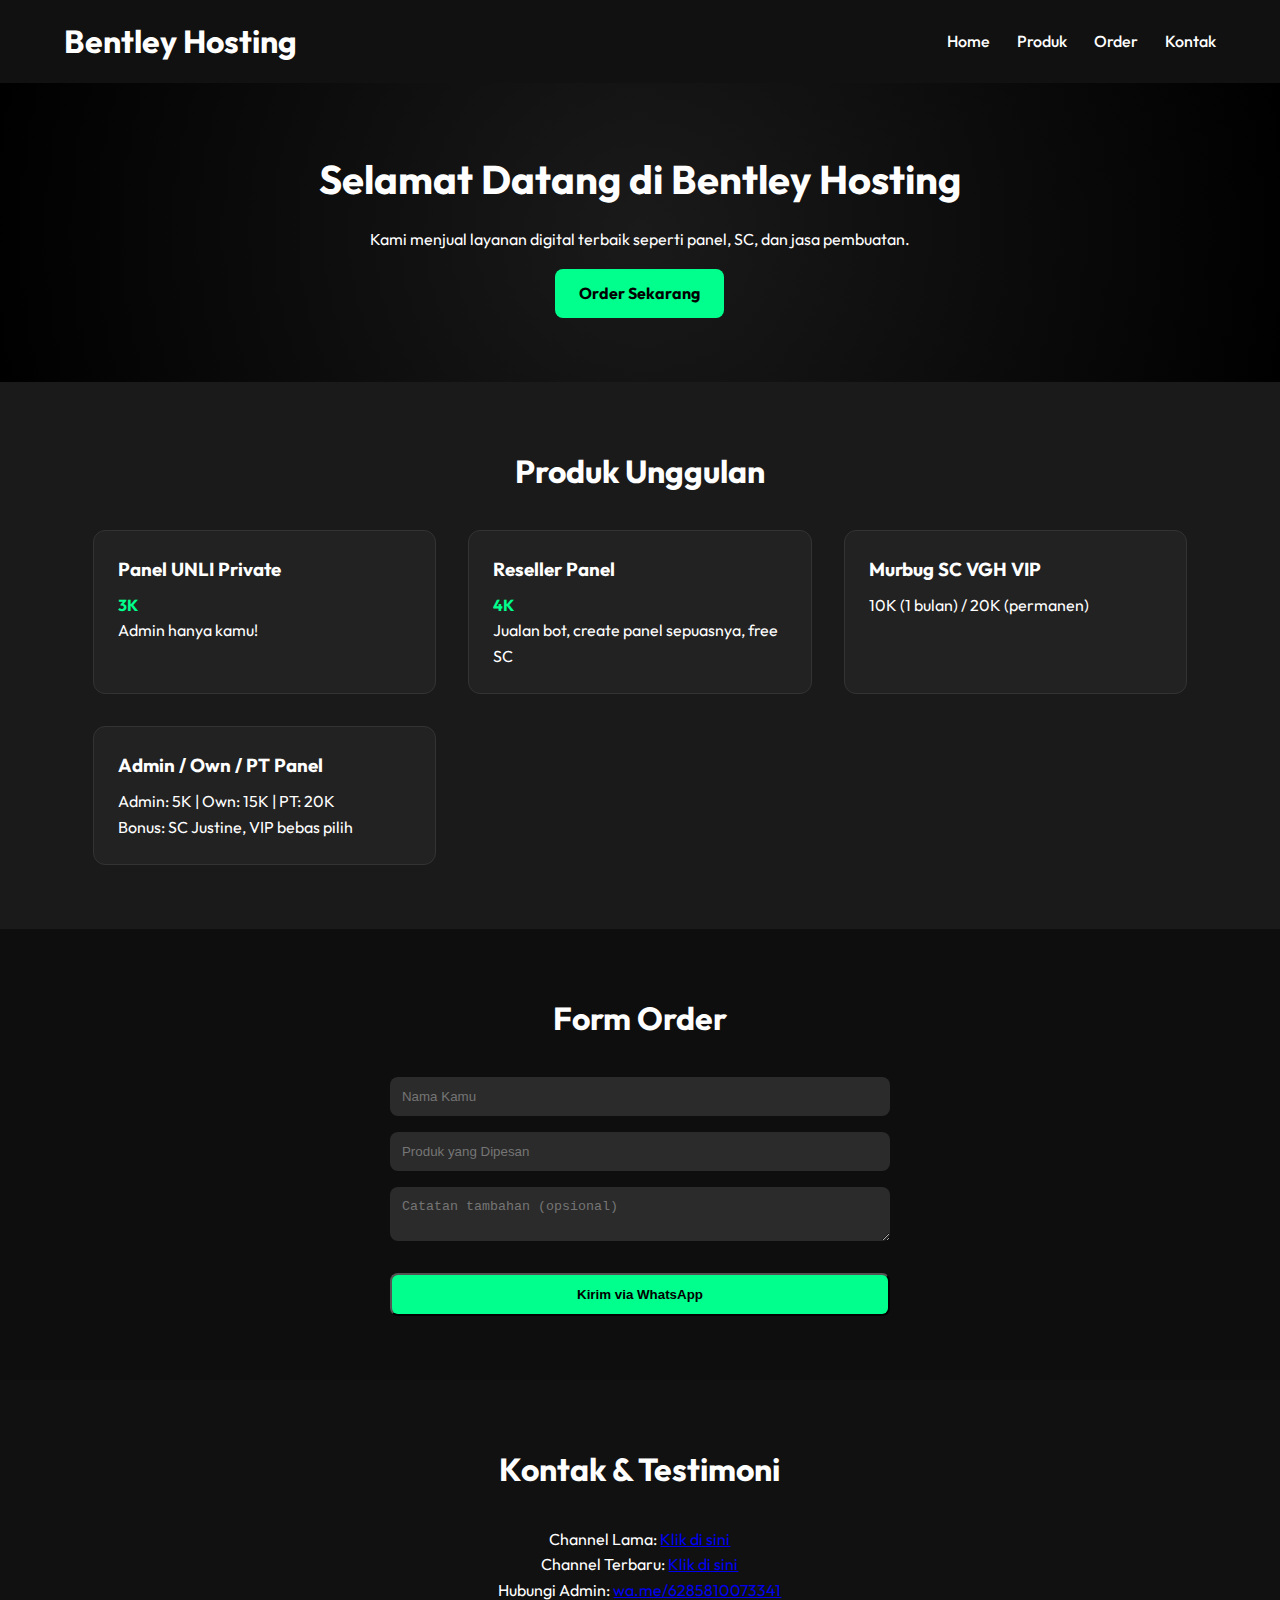
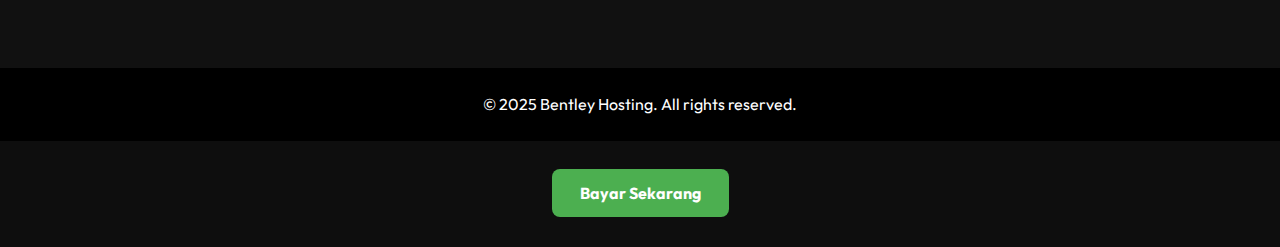
<file: index.html>
<!DOCTYPE html>
<html lang="id">
<head>
  <meta charset="UTF-8">
  <meta name="viewport" content="width=device-width, initial-scale=1.0">
  <title>Bentley Hosting</title>
  <link rel="stylesheet" href="style.css">
  <link rel="preconnect" href="https://fonts.googleapis.com">
  <link rel="stylesheet" href="https://fonts.googleapis.com/css2?family=Outfit:wght@300;500;700&display=swap">
</head>
<body>
  <header class="navbar">
    <div class="container">
      <h1 class="logo">Bentley Hosting</h1>
      <nav class="menu">
        <a href="#home">Home</a>
        <a href="#produk">Produk</a>
        <a href="#order">Order</a>
        <a href="#kontak">Kontak</a>
      </nav>
    </div>
  </header>

  <section class="hero" id="home">
    <div class="container">
      <h2>Selamat Datang di Bentley Hosting</h2>
      <p>Kami menjual layanan digital terbaik seperti panel, SC, dan jasa pembuatan.</p>
      <a href="#order" class="btn-primary">Order Sekarang</a>
    </div>
  </section>

  <section class="produk" id="produk">
    <div class="container">
      <h2 class="section-title">Produk Unggulan</h2>
      <div class="produk-grid">
        <div class="produk-card">
          <h3>Panel UNLI Private</h3>
          <p class="price">3K</p>
          <p>Admin hanya kamu!</p>
        </div>
        <div class="produk-card">
          <h3>Reseller Panel</h3>
          <p class="price">4K</p>
          <p>Jualan bot, create panel sepuasnya, free SC</p>
        </div>
        <div class="produk-card">
          <h3>Murbug SC VGH VIP</h3>
          <p>10K (1 bulan) / 20K (permanen)</p>
        </div>
        <div class="produk-card">
          <h3>Admin / Own / PT Panel</h3>
          <p>Admin: 5K | Own: 15K | PT: 20K</p>
          <p>Bonus: SC Justine, VIP bebas pilih</p>
        </div>
      </div>
    </div>
  </section>

  <section class="order" id="order">
    <div class="container">
      <h2 class="section-title">Form Order</h2>
      <form id="orderForm" class="order-form">
        <input type="text" id="name" placeholder="Nama Kamu" required>
        <input type="text" id="produk" placeholder="Produk yang Dipesan" required>
        <textarea id="catatan" placeholder="Catatan tambahan (opsional)"></textarea>
        <button type="submit" class="btn-primary">Kirim via WhatsApp</button>
      </form>
    </div>
  </section>

  <section class="kontak" id="kontak">
    <div class="container">
      <h2 class="section-title">Kontak & Testimoni</h2>
      <p>Channel Lama: <a href="https://whatsapp.com/channel/0029Vb8D0TlJf05eLJ62ko0x" target="_blank">Klik di sini</a></p>
      <p>Channel Terbaru: <a href="https://whatsapp.com/channel/0029VbA3TNO5kg78DhrcNB2z" target="_blank">Klik di sini</a></p>
      <p>Hubungi Admin: <a href="https://wa.me/6285810073341" target="_blank">wa.me/6285810073341</a></p>
    </div>
  </section>

  <footer class="footer">
    <p>&copy; 2025 Bentley Hosting. All rights reserved.</p>
  </footer>

  <script src="script.js"></script>
  <script>
    (function() {
      var tawk = document.createElement("script");
      tawk.src = 'https://embed.tawk.to/64a7f78594cf5d49dc62fa6b/1h4hnc77b';
      tawk.async = true;
      document.body.appendChild(tawk);
    })();
  </script>

<div style="text-align:center; margin: 40px 0;">
    <a href="payment.html" style="padding: 14px 28px; background: #4CAF50; color: white; font-weight: bold; text-decoration: none; border-radius: 8px;">
        Bayar Sekarang
    </a>
</div>

</body>
</html>
</file>
<file: style.css>
* {
  margin: 0;
  padding: 0;
  box-sizing: border-box;
}
body {
  font-family: 'Outfit', sans-serif;
  background-color: #0e0e0e;
  color: white;
  line-height: 1.6;
}
.container {
  width: 90%;
  max-width: 1200px;
  margin: auto;
}
.navbar {
  background-color: #111;
  padding: 1rem 0;
}
.navbar .container {
  display: flex;
  justify-content: space-between;
  align-items: center;
}
.menu a {
  color: white;
  margin-left: 1.5rem;
  text-decoration: none;
  font-weight: 500;
}
.hero {
  background: radial-gradient(circle at center, #1a1a1a 0%, #000 100%);
  text-align: center;
  padding: 4rem 2rem;
}
.hero h2 {
  font-size: 2.5rem;
  margin-bottom: 1rem;
}
.btn-primary {
  display: inline-block;
  padding: 0.75rem 1.5rem;
  background: #00ff8c;
  color: black;
  font-weight: bold;
  border-radius: 8px;
  text-decoration: none;
  margin-top: 1rem;
}
.section-title {
  text-align: center;
  font-size: 2rem;
  margin-bottom: 2rem;
}
.produk {
  background-color: #1a1a1a;
  padding: 4rem 2rem;
}
.produk-grid {
  display: grid;
  grid-template-columns: repeat(auto-fit, minmax(250px, 1fr));
  gap: 2rem;
}
.produk-card {
  background: #222;
  padding: 1.5rem;
  border-radius: 12px;
  border: 1px solid #333;
}
.produk-card h3 {
  margin-bottom: 0.5rem;
}
.produk-card .price {
  color: #00ff8c;
  font-weight: bold;
}
.order {
  padding: 4rem 2rem;
}
.order-form {
  display: flex;
  flex-direction: column;
  gap: 1rem;
  max-width: 500px;
  margin: auto;
}
.order-form input,
.order-form textarea {
  padding: 0.75rem;
  border: none;
  border-radius: 8px;
  background: #2b2b2b;
  color: white;
}
.kontak {
  padding: 4rem 2rem;
  background-color: #111;
  text-align: center;
}
.footer {
  text-align: center;
  padding: 1.5rem;
  background: #000;
}
</file>
